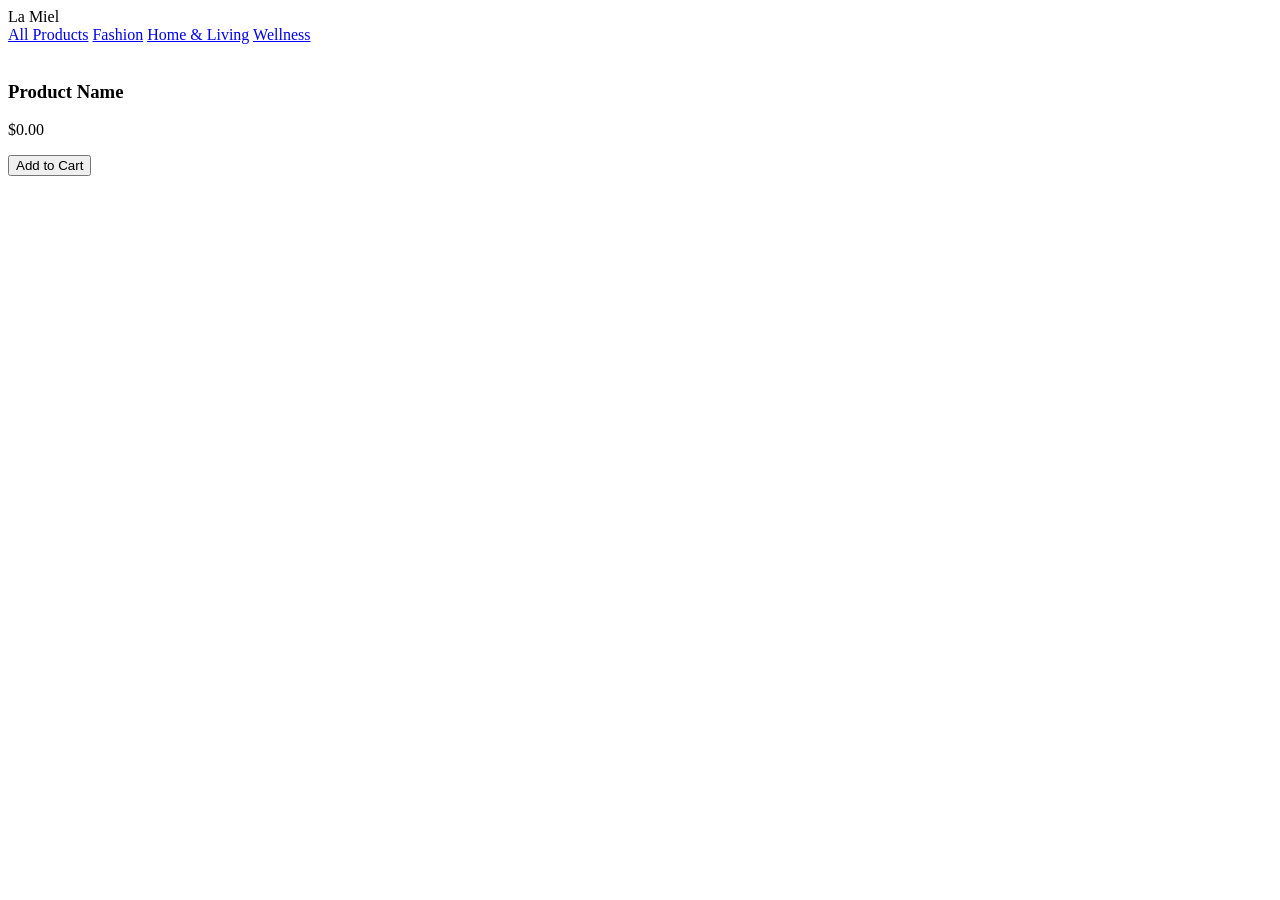
<file: target/classes/templates/index.html>
<!DOCTYPE html>
<html lang="en" xmlns:th="http://www.thymeleaf.org">
<head>
    <meta charset="UTF-8">
    <meta name="viewport" content="width=device-width, initial-scale=1.0">
    <link rel="stylesheet" th:href="@{/css/style.css}">
    <title>La Miel - Boutique</title>
</head>
<body>
    <div class="bg-container">
        <div class="blur-overlay">

            <header class="shop-header">
                <div class="logo-text">La Miel</div>
                <nav>
                    <a href="#" class="active">All Products</a>
                    <a href="#">Fashion</a>
                    <a href="#">Home &amp; Living</a>
                    <a href="#">Wellness</a>
                </nav>
            </header>

            <main class="products-grid">

                <div class="product-card" th:each="product : ${products}">

                    <div th:class="${#lists.size(product.imageNames) > 3} ? 'product-images-scroll' : 'product-images-row'">
                        <img th:each="imgName : ${product.imageNames}"
                             th:src="@{'/' + ${imgName}}"
                             th:alt="${product.name}"
                             class="product-image">
                    </div>

                    <div class="product-info">
                        <h3 th:text="${product.name}">Product Name</h3>
                        <p class="price" th:text="${'$' + #numbers.formatDecimal(product.price, 1, 2)}">$0.00</p>
                        <form th:action="@{/cart/add}" method="post">
                            <input type="hidden" name="productId" th:value="${product.id}">
                            <button type="submit" class="btn-buy">Add to Cart</button>
                        </form>
                    </div>

                </div>

            </main>

        </div>
    </div>
</body>
</html>
</file>
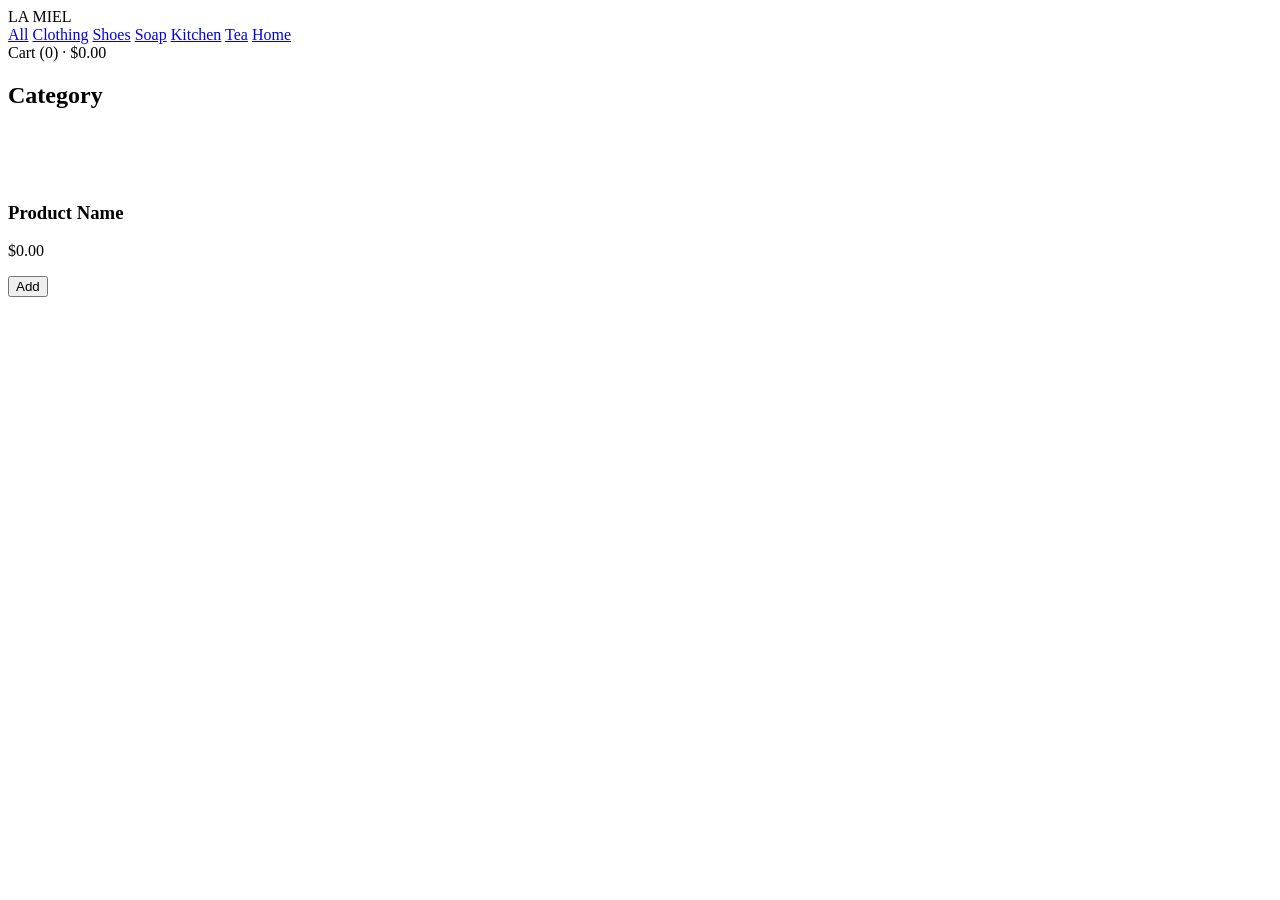
<file: src/main/resources/templates/index.html>
<!DOCTYPE html>
<html lang="en" xmlns:th="http://www.thymeleaf.org">
<head>
    <meta charset="UTF-8">
    <meta name="viewport" content="width=device-width, initial-scale=1.0">
    <link rel="stylesheet" th:href="@{/css/style.css}">
    <title>La Miel - Boutique</title>
</head>
<body>

    <header class="shop-header">
        <div class="logo-text">LA <span>MIEL</span></div>
        <div class="header-right">
            <nav>
                <a href="#" class="active" data-filter="all">All</a>
                <a href="#" data-filter="clothing">Clothing</a>
                <a href="#" data-filter="shoes">Shoes</a>
                <a href="#" data-filter="soap">Soap</a>
                <a href="#" data-filter="kitchen">Kitchen</a>
                <a href="#" data-filter="tea">Tea</a>
                <a href="#" data-filter="home">Home</a>
            </nav>
            <div class="cart-indicator">
                Cart (<span th:text="${cartItemsCount}">0</span>) &middot;
                <span th:text="${'$' + #numbers.formatDecimal(cartTotal, 1, 2)}">$0.00</span>
            </div>
        </div>
    </header>

    <section class="category-section"
              th:each="entry : ${categorizedProducts}"
              th:if="${not #lists.isEmpty(entry.value)}"
              th:id="${entry.key}">

        <h2 class="category-title" th:text="${#strings.capitalize(entry.key)}">Category</h2>

        <div class="products-grid">
            <div class="product-card" th:each="product : ${entry.value}">

                <div th:if="${#lists.size(product.imageNames) == 1}" class="product-image-single">
                    <img th:src="@{'/' + ${product.imageNames[0]}}" th:alt="${product.name}">
                </div>

                <div th:if="${#lists.size(product.imageNames) > 1 and #lists.size(product.imageNames) <= 3}"
                     class="product-images-row">
                    <img th:each="imgName : ${product.imageNames}"
                         th:src="@{'/' + ${imgName}}"
                         th:alt="${product.name}">
                </div>

                <div th:if="${#lists.size(product.imageNames) > 3}" class="product-images-scroll">
                    <img th:each="imgName : ${product.imageNames}"
                         th:src="@{'/' + ${imgName}}"
                         th:alt="${product.name}"
                         class="product-image">
                </div>

                <div class="product-info">
                    <h3 th:text="${product.name}">Product Name</h3>
                    <p class="price" th:text="${'$' + #numbers.formatDecimal(product.price, 1, 2)}">$0.00</p>
                    <form th:action="@{/cart/add}" method="post">
                        <input type="hidden" name="productId" th:value="${product.id}">
                        <button type="submit" class="btn-buy">Add</button>
                    </form>
                </div>

            </div>
        </div>
    </section>

    <script>
        // Show only the clicked category's section; "All" shows everything again.
        document.addEventListener('DOMContentLoaded', function () {
            var navLinks = document.querySelectorAll('nav a[data-filter]');
            var sections = document.querySelectorAll('.category-section');

            navLinks.forEach(function (link) {
                link.addEventListener('click', function (e) {
                    e.preventDefault();
                    var filter = link.getAttribute('data-filter');

                    navLinks.forEach(function (l) { l.classList.remove('active'); });
                    link.classList.add('active');

                    sections.forEach(function (section) {
                        if (filter === 'all' || section.id === filter) {
                            section.style.display = '';
                        } else {
                            section.style.display = 'none';
                        }
                    });
                });
            });
        });
    </script>

</body>
</html>
</file>
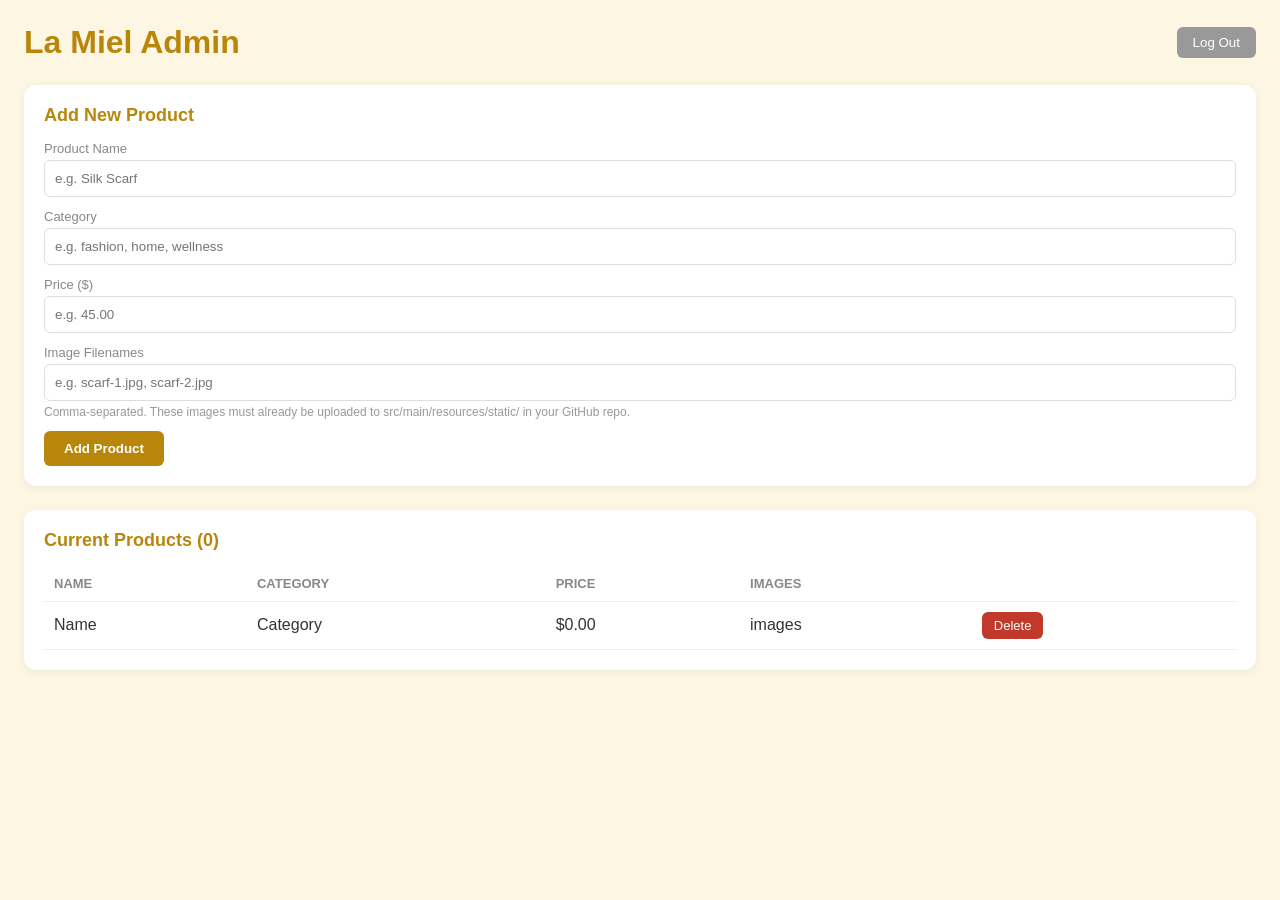
<file: src/main/resources/templates/admin-dashboard.html>
<!DOCTYPE html>
<html lang="en" xmlns:th="http://www.thymeleaf.org">
<head>
    <meta charset="UTF-8">
    <meta name="viewport" content="width=device-width, initial-scale=1.0">
    <title>La Miel - Admin Dashboard</title>
    <style>
        body {
            font-family: 'Segoe UI', sans-serif;
            background: #fdf6e3;
            margin: 0;
            padding: 24px;
            color: #333;
        }
        .header {
            display: flex;
            justify-content: space-between;
            align-items: center;
            margin-bottom: 24px;
        }
        h1 {
            color: #b8860b;
            margin: 0;
        }
        .logout-btn {
            background: #999;
            color: white;
            border: none;
            padding: 8px 16px;
            border-radius: 6px;
            cursor: pointer;
        }
        .card {
            background: #fff;
            border-radius: 12px;
            padding: 20px;
            margin-bottom: 24px;
            box-shadow: 0 2px 10px rgba(0,0,0,0.06);
        }
        .card h2 {
            margin-top: 0;
            color: #b8860b;
            font-size: 18px;
        }
        table {
            width: 100%;
            border-collapse: collapse;
        }
        th, td {
            text-align: left;
            padding: 10px;
            border-bottom: 1px solid #eee;
        }
        th {
            color: #888;
            font-size: 13px;
            text-transform: uppercase;
        }
        .delete-btn {
            background: #c0392b;
            color: white;
            border: none;
            padding: 6px 12px;
            border-radius: 6px;
            cursor: pointer;
            font-size: 13px;
        }
        .add-form input {
            width: 100%;
            padding: 10px;
            margin-bottom: 12px;
            border: 1px solid #ddd;
            border-radius: 6px;
            box-sizing: border-box;
        }
        .add-form label {
            font-size: 13px;
            color: #888;
            display: block;
            margin-bottom: 4px;
        }
        .add-form button {
            background: #b8860b;
            color: white;
            border: none;
            padding: 10px 20px;
            border-radius: 6px;
            cursor: pointer;
            font-weight: bold;
        }
        .hint {
            font-size: 12px;
            color: #999;
            margin-top: -8px;
            margin-bottom: 12px;
        }
    </style>
</head>
<body>

    <div class="header">
        <h1>La Miel Admin</h1>
        <form th:action="@{/admin/logout}" method="post">
            <button type="submit" class="logout-btn">Log Out</button>
        </form>
    </div>

    <div class="card">
        <h2>Add New Product</h2>
        <form class="add-form" th:action="@{/admin/products/add}" method="post">
            <input type="hidden" name="csrfToken" th:value="${csrfToken}">
            <label>Product Name</label>
            <input type="text" name="name" placeholder="e.g. Silk Scarf" required>

            <label>Category</label>
            <input type="text" name="category" placeholder="e.g. fashion, home, wellness" required>

            <label>Price ($)</label>
            <input type="number" step="0.01" name="price" placeholder="e.g. 45.00" required>

            <label>Image Filenames</label>
            <input type="text" name="imageNames" placeholder="e.g. scarf-1.jpg, scarf-2.jpg" required>
            <p class="hint">Comma-separated. These images must already be uploaded to src/main/resources/static/ in your GitHub repo.</p>

            <button type="submit">Add Product</button>
        </form>
    </div>

    <div class="card">
        <h2>Current Products (<span th:text="${#lists.size(products)}">0</span>)</h2>
        <table>
            <tr>
                <th>Name</th>
                <th>Category</th>
                <th>Price</th>
                <th>Images</th>
                <th></th>
            </tr>
            <tr th:each="product : ${products}">
                <td th:text="${product.name}">Name</td>
                <td th:text="${product.category}">Category</td>
                <td th:text="${'$' + #numbers.formatDecimal(product.price, 1, 2)}">$0.00</td>
                <td th:text="${#strings.arrayJoin(product.imageNames, ', ')}">images</td>
                <td>
                    <form th:action="@{'/admin/products/delete/' + ${product.id}}" method="post" onsubmit="return confirm('Delete this product?');">
                        <input type="hidden" name="csrfToken" th:value="${csrfToken}">
                        <button type="submit" class="delete-btn">Delete</button>
                    </form>
                </td>
            </tr>
        </table>
    </div>

</body>
</html>
</file>
